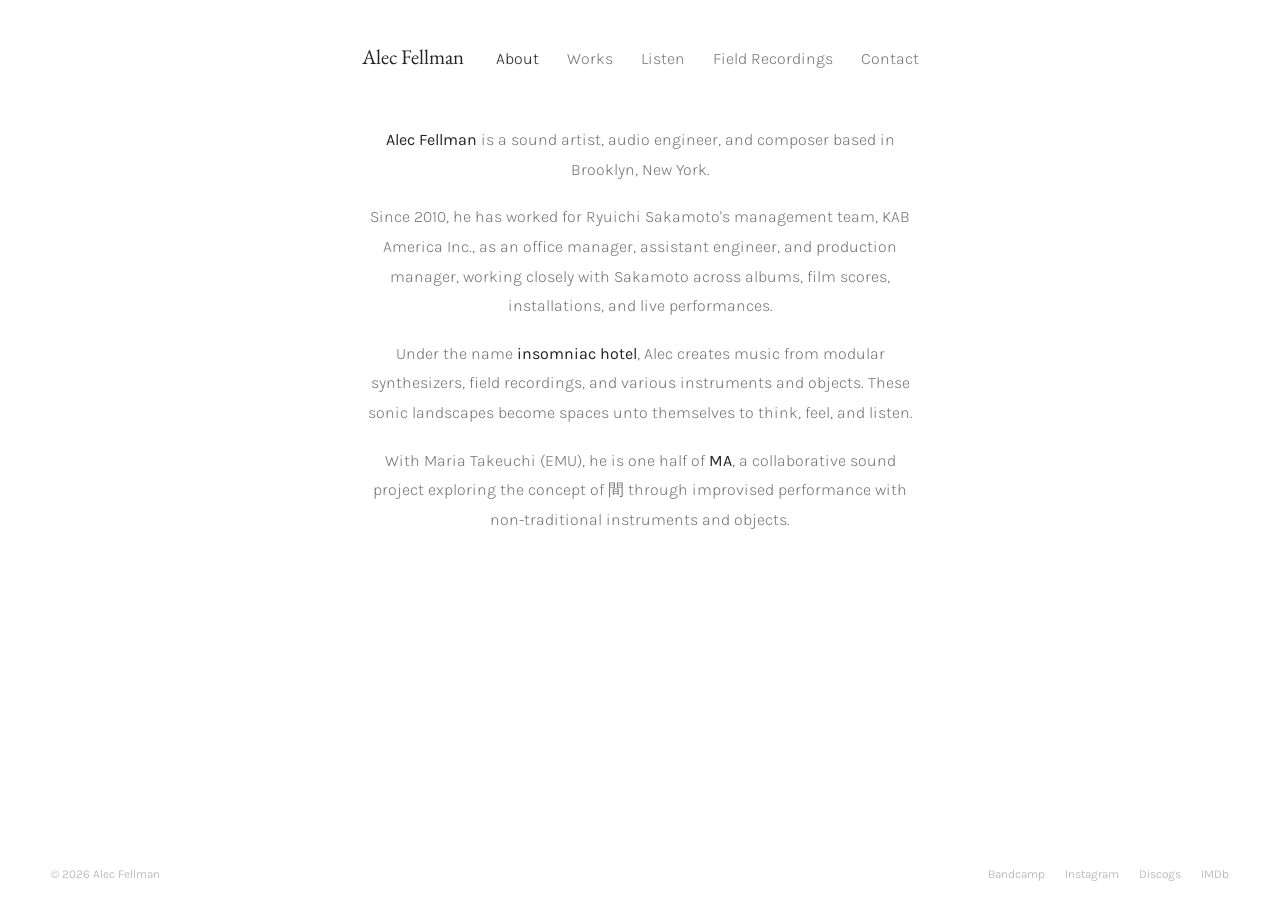
<file: about.html>
<!DOCTYPE html>
<html lang="en">
<head>
  <meta charset="UTF-8">
  <meta name="viewport" content="width=device-width, initial-scale=1.0">
  <title>About — Alec Fellman</title>
  <link rel="preconnect" href="https://fonts.googleapis.com">
  <link rel="preconnect" href="https://fonts.gstatic.com" crossorigin>
  <link href="https://fonts.googleapis.com/css2?family=EB+Garamond:ital,wght@0,400;0,500;1,400&family=Karla:wght@300;400&display=swap" rel="stylesheet">
  <link rel="stylesheet" href="style.css">
</head>
<body>

  <nav>
    <a href="index.html" class="nav-name">Alec Fellman</a>
    <button class="hamburger" id="hamburger" aria-label="Menu">
      <span></span><span></span><span></span>
    </button>
    <ul class="nav-links" id="navLinks">
      <li><a href="about.html" class="active">About</a></li>
      <li><a href="works.html">Works</a></li>
      <li><a href="listen.html">Listen</a></li>
      <li><a href="field.html">Field Recordings</a></li>
      <!-- <li><a href="gallery.html">Gallery</a></li> -->
      <li><a href="contact.html">Contact</a></li>
    </ul>
  </nav>

  <main class="page-content">
    <div class="about-body fade">
      <p><strong>Alec Fellman</strong> is a sound artist, audio engineer, and composer based in Brooklyn, New York.</p>
      <p>Since 2010, he has worked for Ryuichi Sakamoto's management team, KAB America Inc., as an office manager, assistant engineer, and production manager, working closely with Sakamoto across albums, film scores, installations, and live performances.</p>
      <p>Under the name <strong>insomniac hotel</strong>, Alec creates music from modular synthesizers, field recordings, and various instruments and objects. These sonic landscapes become spaces unto themselves to think, feel, and listen.</p>
      <p>With Maria Takeuchi (EMU), he is one half of <strong>MA</strong>, a collaborative sound project exploring the concept of 間 through improvised performance with non-traditional instruments and objects.</p>
    </div>
  </main>

  <footer>
    <span>&copy; 2026 Alec Fellman</span>
    <div class="footer-links">
   <a href="https://insomniachotel.bandcamp.com/" target="_blank" rel="noopener">Bandcamp</a>
   <a href="https://www.instagram.com/insomniachotel" target="_blank" rel="noopener">Instagram</a>
<a href="https://www.discogs.com/artist/4347754-Alec-Fellman" target="_blank" rel="noopener">Discogs</a>
<a href="https://www.imdb.com/name/nm7677478/" target="_blank" rel="noopener">IMDb</a>
    </div>
  </footer>

  <script>
    const hamburger = document.getElementById('hamburger');
    const navLinks = document.getElementById('navLinks');
    hamburger.addEventListener('click', () => { hamburger.classList.toggle('open'); navLinks.classList.toggle('open'); });
    navLinks.querySelectorAll('a').forEach(a => { a.addEventListener('click', () => { hamburger.classList.remove('open'); navLinks.classList.remove('open'); }); });
    const obs = new IntersectionObserver(entries => { entries.forEach(e => { if (e.isIntersecting) e.target.classList.add('in'); }); }, { threshold: 0.12 });
    document.querySelectorAll('.fade').forEach(el => obs.observe(el));
  </script>

</body>
</html>
</file>
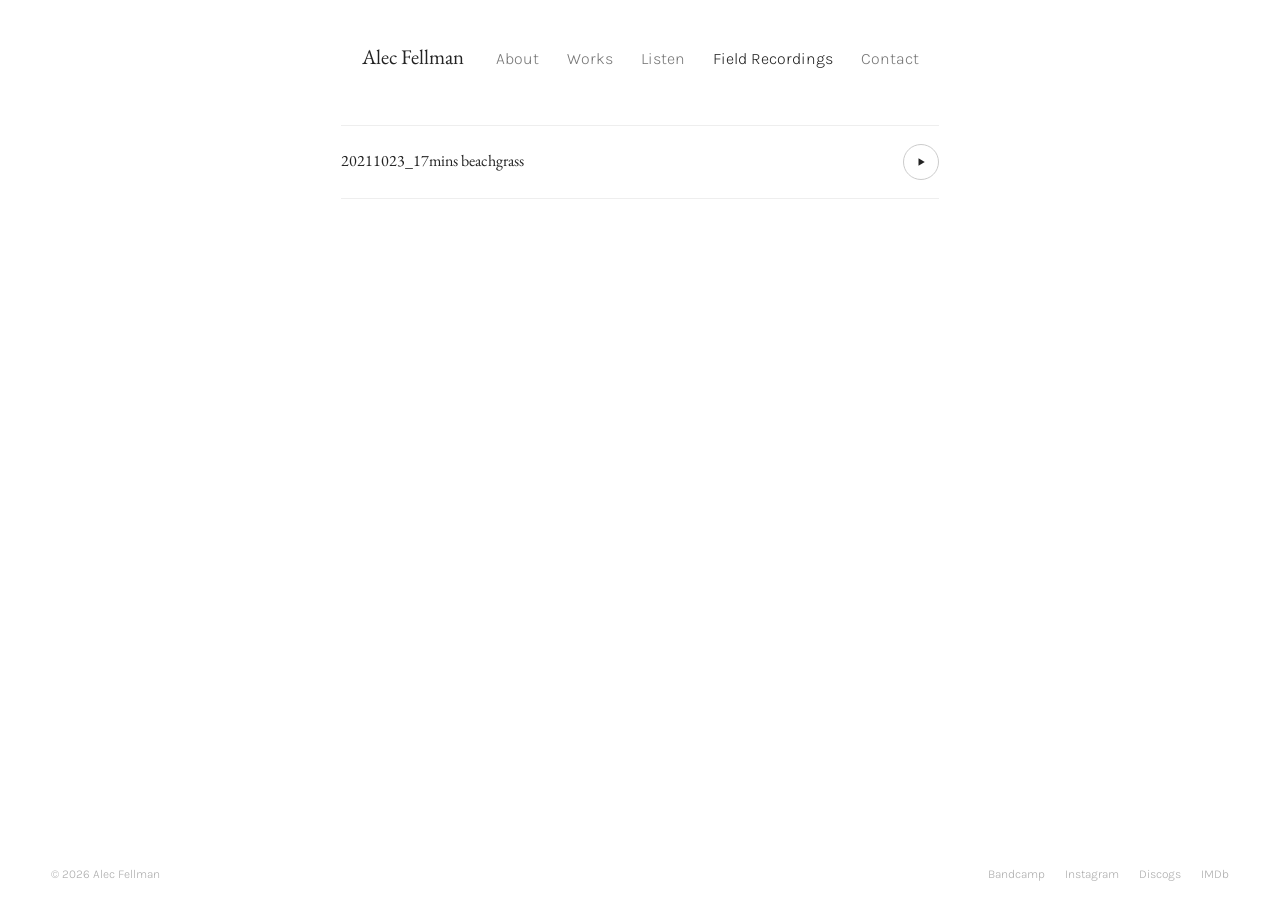
<file: field.html>
<!DOCTYPE html>
<html lang="en">
<head>
  <meta charset="UTF-8">
  <meta name="viewport" content="width=device-width, initial-scale=1.0">
  <title>Field Recordings — Alec Fellman</title>
  <link rel="preconnect" href="https://fonts.googleapis.com">
  <link rel="preconnect" href="https://fonts.gstatic.com" crossorigin>
  <link href="https://fonts.googleapis.com/css2?family=EB+Garamond:ital,wght@0,400;0,500;1,400&family=Karla:wght@300;400&display=swap" rel="stylesheet">
  <link rel="stylesheet" href="style.css">
</head>
<body>

  <nav>
    <a href="index.html" class="nav-name">Alec Fellman</a>
    <button class="hamburger" id="hamburger" aria-label="Menu">
      <span></span><span></span><span></span>
    </button>
    <ul class="nav-links" id="navLinks">
      <li><a href="about.html">About</a></li>
      <li><a href="works.html">Works</a></li>
      <li><a href="listen.html">Listen</a></li>
      <li><a href="field.html" class="active">Field Recordings</a></li>
      <!-- <li><a href="gallery.html">Gallery</a></li> -->
      <li><a href="contact.html">Contact</a></li>
    </ul>
  </nav>

  <main class="page-content">
    <div class="track-list fade">
      <div class="field-track" data-track="fr1" data-src="audio/20211023_17mins_beachgrass_processed.mp3">
        <div>
          <div class="field-track-title">20211023_17mins beachgrass</div>
          <div class="field-track-meta"></div>
        </div>
        <button class="track-play" aria-label="Play"><svg viewBox="0 0 16 16"><polygon points="4,2 14,8 4,14"/></svg></button>
      </div>
      <!--
      <div class="field-track" data-track="fr2">
        <div>
          <div class="field-track-title">Recording Title</div>
          <div class="field-track-meta">Location, 2023</div>
        </div>
        <button class="track-play" aria-label="Play"><svg viewBox="0 0 16 16"><polygon points="4,2 14,8 4,14"/></svg></button>
      </div>
      <div class="field-track" data-track="fr3">
        <div>
          <div class="field-track-title">Recording Title</div>
          <div class="field-track-meta">Location, 2022</div>
        </div>
        <button class="track-play" aria-label="Play"><svg viewBox="0 0 16 16"><polygon points="4,2 14,8 4,14"/></svg></button>
              -->
      </div>
    </div>
  </main>

  <div class="player-bar" id="playerBar">
    <span class="p-name" id="pName"></span>
    <div class="p-progress-wrap"><div class="p-progress" id="pProgress"></div></div>
    <span class="p-time" id="pTime">0:00</span>
    <button class="p-close" id="pClose">&times;</button>
  </div>

  <footer>
    <span>&copy; 2026 Alec Fellman</span>
    <div class="footer-links">
   <a href="https://insomniachotel.bandcamp.com/" target="_blank" rel="noopener">Bandcamp</a>
   <a href="https://www.instagram.com/insomniachotel" target="_blank" rel="noopener">Instagram</a>
<a href="https://www.discogs.com/artist/4347754-Alec-Fellman" target="_blank" rel="noopener">Discogs</a>
<a href="https://www.imdb.com/name/nm7677478/" target="_blank" rel="noopener">IMDb</a>
    </div>
  </footer>

  <script>
    const hamburger = document.getElementById('hamburger');
    const navLinks = document.getElementById('navLinks');
    hamburger.addEventListener('click', () => { hamburger.classList.toggle('open'); navLinks.classList.toggle('open'); });
    navLinks.querySelectorAll('a').forEach(a => { a.addEventListener('click', () => { hamburger.classList.remove('open'); navLinks.classList.remove('open'); }); });
    const obs = new IntersectionObserver(entries => { entries.forEach(e => { if (e.isIntersecting) e.target.classList.add('in'); }); }, { threshold: 0.12 });
    document.querySelectorAll('.fade').forEach(el => obs.observe(el));

    const playerBar = document.getElementById('playerBar');
    const pName = document.getElementById('pName');
    const pProgress = document.getElementById('pProgress');
    const pTime = document.getElementById('pTime');
    const pClose = document.getElementById('pClose');
    let currentAudio = null;
    let currentTrack = null;

    function formatTime(s) {
      const m = Math.floor(s / 60);
      const sec = Math.floor(s % 60);
      return m + ':' + (sec < 10 ? '0' : '') + sec;
    }

    document.querySelectorAll('.field-track').forEach(t => {
      t.addEventListener('click', () => {
        const src = t.dataset.src;
        const title = t.querySelector('.field-track-title');
        if (!src || !title) return;

        if (currentTrack === t && currentAudio && !currentAudio.paused) {
          currentAudio.pause();
          return;
        }

        if (currentAudio) { currentAudio.pause(); }

        currentAudio = new Audio(src);
        currentTrack = t;
        pName.textContent = title.textContent;
        playerBar.classList.add('visible');
        currentAudio.play();

        currentAudio.addEventListener('timeupdate', () => {
          if (currentAudio.duration) {
            pProgress.style.width = (currentAudio.currentTime / currentAudio.duration * 100) + '%';
            pTime.textContent = formatTime(currentAudio.currentTime);
          }
        });

        currentAudio.addEventListener('ended', () => {
          pProgress.style.width = '0%';
          pTime.textContent = '0:00';
        });
      });
    });

    document.querySelector('.p-progress-wrap').addEventListener('click', (e) => {
      if (currentAudio && currentAudio.duration) {
        const rect = e.currentTarget.getBoundingClientRect();
        const pos = (e.clientX - rect.left) / rect.width;
        currentAudio.currentTime = pos * currentAudio.duration;
      }
    });

    pClose.addEventListener('click', () => {
      playerBar.classList.remove('visible');
      if (currentAudio) { currentAudio.pause(); currentAudio = null; currentTrack = null; }
    });
  </script>

</body>
</html>
</file>
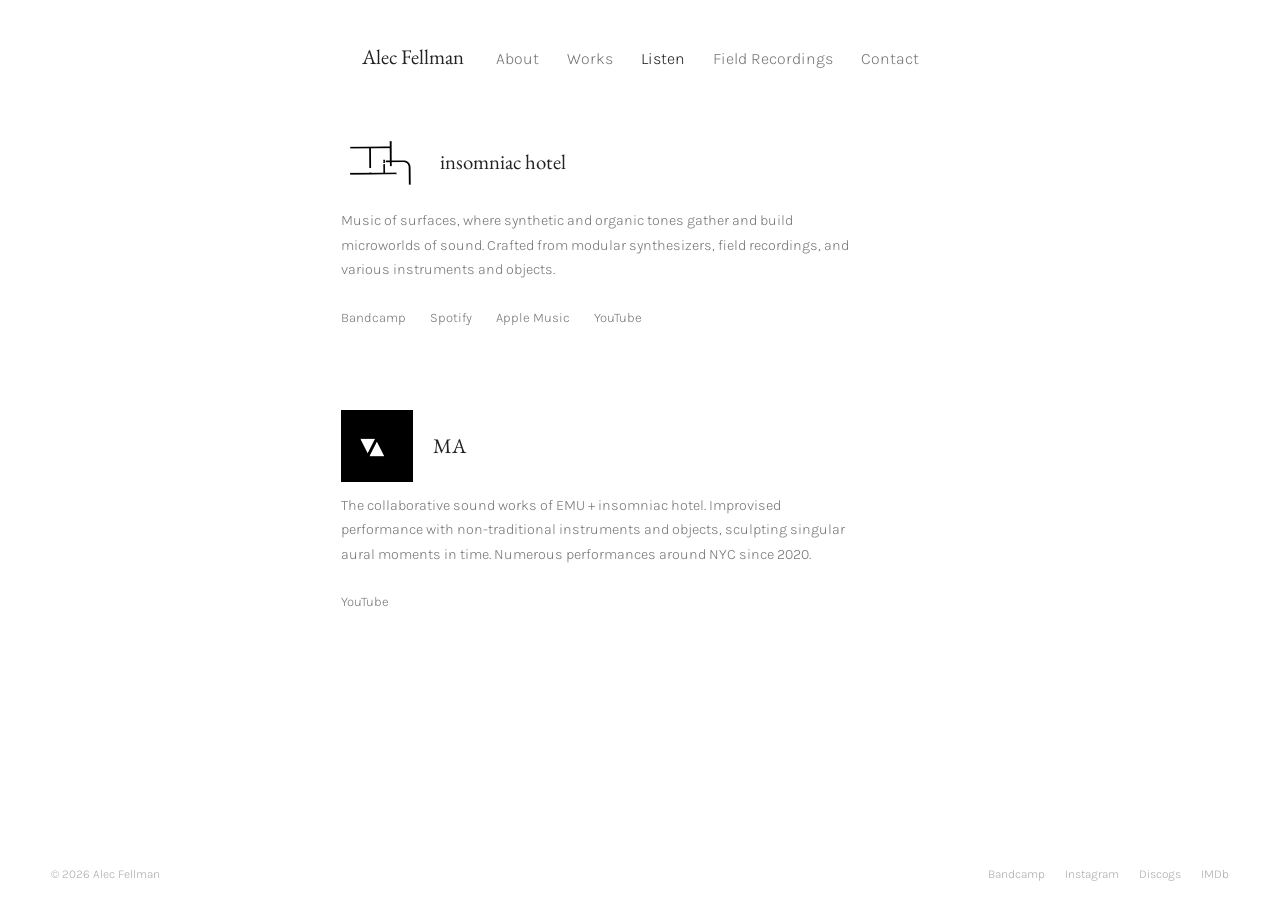
<file: listen.html>
<!DOCTYPE html>
<html lang="en">
<head>
  <meta charset="UTF-8">
  <meta name="viewport" content="width=device-width, initial-scale=1.0">
  <title>Listen — Alec Fellman</title>
  <link rel="preconnect" href="https://fonts.googleapis.com">
  <link rel="preconnect" href="https://fonts.gstatic.com" crossorigin>
  <link href="https://fonts.googleapis.com/css2?family=EB+Garamond:ital,wght@0,400;0,500;1,400&family=Karla:wght@300;400&display=swap" rel="stylesheet">
  <link rel="stylesheet" href="style.css">
</head>
<body>

  <nav>
    <a href="index.html" class="nav-name">Alec Fellman</a>
    <button class="hamburger" id="hamburger" aria-label="Menu">
      <span></span><span></span><span></span>
    </button>
    <ul class="nav-links" id="navLinks">
      <li><a href="about.html">About</a></li>
      <li><a href="works.html">Works</a></li>
      <li><a href="listen.html" class="active">Listen</a></li>
      <li><a href="field.html">Field Recordings</a></li>
<!-- <li><a href="gallery.html">Gallery</a></li> -->
      <li><a href="contact.html">Contact</a></li>
    </ul>
  </nav>

  <main class="page-content">

    <div class="listen-project fade">
      <div class="project-header">
        <img src="ih_final02_ (h_fixed).jpg" alt="insomniac hotel" class="project-logo">
        <span class="project-name">insomniac hotel</span>
      </div>
      <p class="project-desc">Music of surfaces, where synthetic and organic tones gather and build microworlds of sound. Crafted from modular synthesizers, field recordings, and various instruments and objects.</p>
      <div class="project-links">
        <a href="https://insomniachotel.bandcamp.com/" target="_blank" rel="noopener">Bandcamp</a>
        <a href="https://open.spotify.com/artist/1Xzyxxhu72B0ZEWdou4B0e" target="_blank" rel="noopener">Spotify</a>
        <a href="https://music.apple.com/us/artist/insomniac-hotel/1517618847" target="_blank" rel="noopener">Apple Music</a>
        <a href="https://www.youtube.com/@insomniachotel" target="_blank" rel="noopener">YouTube</a>
      </div>
    </div>

    <div class="listen-project fade">
      <div class="project-header">
        <img src="ma-logo.jpg" alt="MA" class="project-logo">
        <span class="project-name">MA</span>
      </div>
      <p class="project-desc">The collaborative sound works of EMU + insomniac hotel. Improvised performance with non-traditional instruments and objects, sculpting singular aural moments in time. Numerous performances around NYC since 2020.</p>
      <div class="project-links">
        <a href="#" target="_blank" rel="noopener">YouTube</a>
      </div>
     </div>
  </main>

  <footer>
    <span>&copy; 2026 Alec Fellman</span>
    <div class="footer-links">
   <a href="https://insomniachotel.bandcamp.com/" target="_blank" rel="noopener">Bandcamp</a>
   <a href="https://www.instagram.com/insomniachotel" target="_blank" rel="noopener">Instagram</a>
<a href="https://www.discogs.com/artist/4347754-Alec-Fellman" target="_blank" rel="noopener">Discogs</a>
<a href="https://www.imdb.com/name/nm7677478/" target="_blank" rel="noopener">IMDb</a>
    </div>
  </footer>

  <script>
    const hamburger = document.getElementById('hamburger');
    const navLinks = document.getElementById('navLinks');
    hamburger.addEventListener('click', () => { hamburger.classList.toggle('open'); navLinks.classList.toggle('open'); });
    navLinks.querySelectorAll('a').forEach(a => { a.addEventListener('click', () => { hamburger.classList.remove('open'); navLinks.classList.remove('open'); }); });
    const obs = new IntersectionObserver(entries => { entries.forEach(e => { if (e.isIntersecting) e.target.classList.add('in'); }); }, { threshold: 0.12 });
    document.querySelectorAll('.fade').forEach(el => obs.observe(el));
  </script>

</body>
</html>
</file>
<file: style.css>
*, *::before, *::after { margin:0; padding:0; box-sizing:border-box; }

:root {
  --fg: #222;
  --fg-light: #777;
  --fg-muted: #aaa;
  --bg: #fff;
  --serif: 'EB Garamond', Georgia, serif;
  --sans: 'Karla', sans-serif;
  --pad: clamp(20px, 4vw, 60px);
}

html { scroll-behavior: smooth; }

body {
  font-family: var(--sans);
  color: var(--fg);
  background: var(--bg);
  line-height: 1.6;
  font-weight: 300;
  -webkit-font-smoothing: antialiased;
}

::selection { background: var(--fg); color: var(--bg); }
a { color: inherit; text-decoration: none; }
img { display: block; max-width: 100%; }

/* NAV */
nav {
  padding: 40px var(--pad) 12px;
  display: flex; justify-content: center; align-items: baseline;
  gap: 32px;
  flex-wrap: wrap;
  max-width: 700px;
  margin: 0 auto;
}

.nav-name { font-family: var(--serif); font-size: 1.3rem; font-weight: 400; }

.nav-links { display: flex; gap: 28px; list-style: none; }
.nav-links a {
  font-size: 1rem; font-weight: 300; color: var(--fg-light); transition: color 0.2s;
}
.nav-links a:hover { color: var(--fg); }
.nav-links a.active { color: var(--fg); }

.hamburger {
  display: none; flex-direction: column; gap: 5px;
  cursor: pointer; background: none; border: none; padding: 4px;
}
.hamburger span { width: 20px; height: 1px; background: var(--fg); transition: all 0.3s ease; }
.hamburger.open span:nth-child(1) { transform: rotate(45deg) translate(4px, 3px); }
.hamburger.open span:nth-child(2) { opacity: 0; }
.hamburger.open span:nth-child(3) { transform: rotate(-45deg) translate(4px, -3px); }

/* PAGE CONTENT */
.page-content {
  padding: 40px var(--pad) 60px;
  max-width: 700px;
  margin: 0 auto;
}

.page-content.wide {
  max-width: 100%;
}

.section-nav-title {
  font-size: 0.7rem; letter-spacing: 0.12em; text-transform: uppercase;
  color: var(--fg-muted); margin-bottom: 48px;
}

/* FRONT */
.front {
  min-height: calc(100vh - 180px);
  display: flex;
  flex-direction: column;
  align-items: center;
  justify-content: center;
  padding: 40px var(--pad) 20px;
}

.front-image {
  width: 100%;
  max-width: 800px;
}

.front-image img { width: 100%; height: auto; display: block; }

.front-image .placeholder {
  position: absolute; inset: 0;
  display: flex; align-items: center; justify-content: center;
  font-size: 0.7rem; color: var(--fg-muted); letter-spacing: 0.08em; text-transform: uppercase;
}

/* ABOUT */
.about-body { max-width: 560px; margin: 0 auto; text-align: center; }
.about-body p { font-size: 1rem; line-height: 1.85; color: var(--fg-light); margin-bottom: 18px; }
.about-body p strong { color: var(--fg); font-weight: 400; }

/* WORKS */
.works-list { max-width: 640px; margin: 0 auto; }

.work-entry { padding: 36px 0; border-bottom: 1px solid #eee; }
.work-entry:first-child { border-top: 1px solid #eee; }

.work-artist { font-family: var(--serif); font-size: 1.2rem; margin-bottom: 6px; }
.work-role {
  font-size: 0.78rem; letter-spacing: 0.06em; text-transform: uppercase;
  color: var(--fg-muted); margin-bottom: 12px;
}
.work-desc { font-size: 0.95rem; line-height: 1.75; color: var(--fg-light); }

.work-images {
  display: flex; gap: 8px; margin-top: 20px;
}
.work-images img {
  height: 120px; width: auto; object-fit: cover;
  transition: opacity 0.2s;
}
.work-images img:hover { opacity: 0.7; }

/* LISTEN */
.listen-project { margin: 0 auto 80px auto; }
.listen-project:last-child { margin-bottom: 0; }

.project-header { display: flex; align-items: center; gap: 20px; margin-bottom: 12px; }
.project-logo { height: 72px; width: auto; }
.project-name { font-family: var(--serif); font-size: 1.3rem; }

.project-desc {
  font-size: 0.9rem; color: var(--fg-light); line-height: 1.7;
  max-width: 520px; margin-bottom: 24px;
}

.listen-link {
  font-size: 0.78rem; letter-spacing: 0.08em; text-transform: uppercase;
  border-bottom: 1px solid var(--fg); padding-bottom: 2px;
  transition: opacity 0.2s;
}
.listen-link:hover { opacity: 0.5; }

.project-links {
  display: flex; gap: 24px; flex-wrap: wrap;
}
.project-links a {
  font-size: 0.82rem; color: var(--fg-light);
  text-decoration: none; padding-bottom: 2px;
  transition: color 0.2s;
}
.project-links a:hover { color: var(--fg); text-decoration: underline; }

.track-list { max-width: 640px; margin: 0 auto; }

.track {
  display: flex; justify-content: space-between; align-items: center;
  padding: 20px 0; border-bottom: 1px solid #eee; cursor: pointer; transition: padding-left 0.2s;
}
.track:first-child { border-top: 1px solid #eee; }
.track:hover { padding-left: 8px; }

.track-title { font-family: var(--serif); font-size: 1.05rem; }
.track-detail { font-size: 0.78rem; color: var(--fg-muted); margin-top: 2px; }

.track-play {
  width: 36px; height: 36px; border-radius: 50%; border: 1px solid #ccc;
  display: flex; align-items: center; justify-content: center;
  background: none; cursor: pointer; transition: border-color 0.2s, background 0.2s; flex-shrink: 0;
}
.track-play:hover { border-color: var(--fg); background: var(--fg); }
.track-play:hover svg { fill: #fff; }
.track-play svg { width: 10px; height: 10px; fill: var(--fg); margin-left: 1px; transition: fill 0.2s; }

/* PLAYER BAR */
.player-bar {
  position: fixed; bottom: 0; left: 0; right: 0;
  background: var(--fg); color: #fff;
  padding: 14px var(--pad); display: flex; align-items: center; gap: 16px;
  transform: translateY(100%); transition: transform 0.35s ease; z-index: 200;
}
.player-bar.visible { transform: translateY(0); }
.player-bar .p-name { font-family: var(--serif); font-size: 0.9rem; white-space: nowrap; }
.player-bar .p-progress-wrap { flex: 1; height: 2px; background: rgba(255,255,255,0.2); border-radius: 1px; cursor: pointer; }
.player-bar .p-progress { height: 100%; background: #fff; border-radius: 1px; width: 0%; }
.player-bar .p-time { font-size: 0.72rem; opacity: 0.5; font-variant-numeric: tabular-nums; }
.player-bar .p-close {
  background: none; border: none; color: #fff; cursor: pointer;
  font-size: 1.1rem; opacity: 0.5; transition: opacity 0.2s; padding: 2px 6px;
}
.player-bar .p-close:hover { opacity: 1; }

/* FIELD RECORDINGS */
.field-intro {
  font-size: 0.95rem; line-height: 1.8; color: var(--fg-light);
  max-width: 520px; margin-bottom: 40px;
}

.field-track {
  display: flex; justify-content: space-between; align-items: center;
  padding: 18px 0; border-bottom: 1px solid #eee; cursor: pointer; transition: padding-left 0.2s;
}
.field-track:first-child { border-top: 1px solid #eee; }
.field-track:hover { padding-left: 8px; }

.field-track-title { font-family: var(--serif); font-size: 1rem; }
.field-track-meta { font-size: 0.75rem; color: var(--fg-muted); margin-top: 2px; }

/* GALLERY */
.gallery-grid { display: grid; grid-template-columns: repeat(3, 1fr); gap: 3px; }
.g-cell {
  aspect-ratio: 1; overflow: hidden; background: #f2f2f0; cursor: pointer; position: relative;
}
.g-cell img { width: 100%; height: 100%; object-fit: cover; transition: transform 0.5s ease; }
.g-cell:hover img { transform: scale(1.03); }
.g-cell .placeholder {
  position: absolute; inset: 0;
  display: flex; align-items: center; justify-content: center;
  font-size: 0.7rem; color: var(--fg-muted); letter-spacing: 0.06em;
}

/* LIGHTBOX */
.lightbox {
  position: fixed; inset: 0; background: rgba(255,255,255,0.95);
  backdrop-filter: blur(16px); z-index: 300;
  display: flex; align-items: center; justify-content: center;
  opacity: 0; pointer-events: none; transition: opacity 0.3s;
}
.lightbox.open { opacity: 1; pointer-events: auto; }
.lightbox img { max-width: 88vw; max-height: 88vh; object-fit: contain; }
.lightbox-close {
  position: absolute; top: 24px; right: var(--pad);
  background: none; border: none; font-size: 1.4rem; cursor: pointer; color: var(--fg);
}

/* CONTACT */
.contact-body { max-width: 480px; margin: 0 auto; text-align: center; }
.contact-body p { font-size: 0.95rem; line-height: 1.8; color: var(--fg-light); margin-bottom: 28px; }
.contact-body .email-link {
  font-family: var(--serif); font-size: 1.25rem;
  border-bottom: 1px solid var(--fg); padding-bottom: 2px; transition: opacity 0.2s;
}
.contact-body .email-link:hover { opacity: 0.5; }

.contact-form { margin-top: 48px; display: grid; gap: 20px; max-width: 400px; }
.contact-form label {
  font-size: 0.68rem; letter-spacing: 0.1em; text-transform: uppercase;
  color: var(--fg-muted); display: block; margin-bottom: 6px;
}
.contact-form input, .contact-form textarea {
  width: 100%; font-family: var(--sans); font-size: 0.9rem; font-weight: 300;
  padding: 10px 0; border: none; border-bottom: 1px solid #ddd;
  background: transparent; color: var(--fg); outline: none; transition: border-color 0.2s;
}
.contact-form input:focus, .contact-form textarea:focus { border-bottom-color: var(--fg); }
.contact-form textarea { resize: vertical; min-height: 80px; }
.contact-form button {
  font-family: var(--sans); font-size: 0.78rem; letter-spacing: 0.08em;
  text-transform: uppercase; padding: 14px 36px; border: 1px solid var(--fg);
  background: none; color: var(--fg); cursor: pointer;
  transition: background 0.2s, color 0.2s; justify-self: start; font-weight: 300;
}
.contact-form button:hover { background: var(--fg); color: var(--bg); }

/* FOOTER */
footer {
  position: fixed; bottom: 0; left: 0; right: 0;
  padding: 12px var(--pad) 16px;
  display: flex; justify-content: space-between; align-items: center;
  font-size: 0.75rem; color: var(--fg-muted);
  background: var(--bg);
  z-index: 50;
}
.footer-links { display: flex; gap: 20px; }
.footer-links a { color: var(--fg-muted); transition: color 0.2s; }
.footer-links a:hover { color: var(--fg); }

/* FADE */
.fade { opacity: 0; transform: translateY(16px); transition: opacity 0.6s ease, transform 0.6s ease; }
.fade.in { opacity: 1; transform: translateY(0); }

/* MOBILE */
@media (max-width: 720px) {
  .hamburger { display: flex; }
  nav { justify-content: space-between; }
  .nav-links {
    position: fixed; top: 0; right: 0; bottom: 0; width: 260px;
    background: var(--bg); flex-direction: column; padding: 90px 32px; gap: 24px;
    transform: translateX(100%); transition: transform 0.3s ease;
    box-shadow: -2px 0 16px rgba(0,0,0,0.04);
    z-index: 200;
  }
  .nav-links.open { transform: translateX(0); }
  .hamburger { z-index: 300; }
  .gallery-grid { grid-template-columns: 1fr 1fr; }
  .project-header { flex-direction: column; align-items: flex-start; gap: 12px; }
  footer { flex-direction: column; gap: 12px; text-align: center; }
}
</file>
